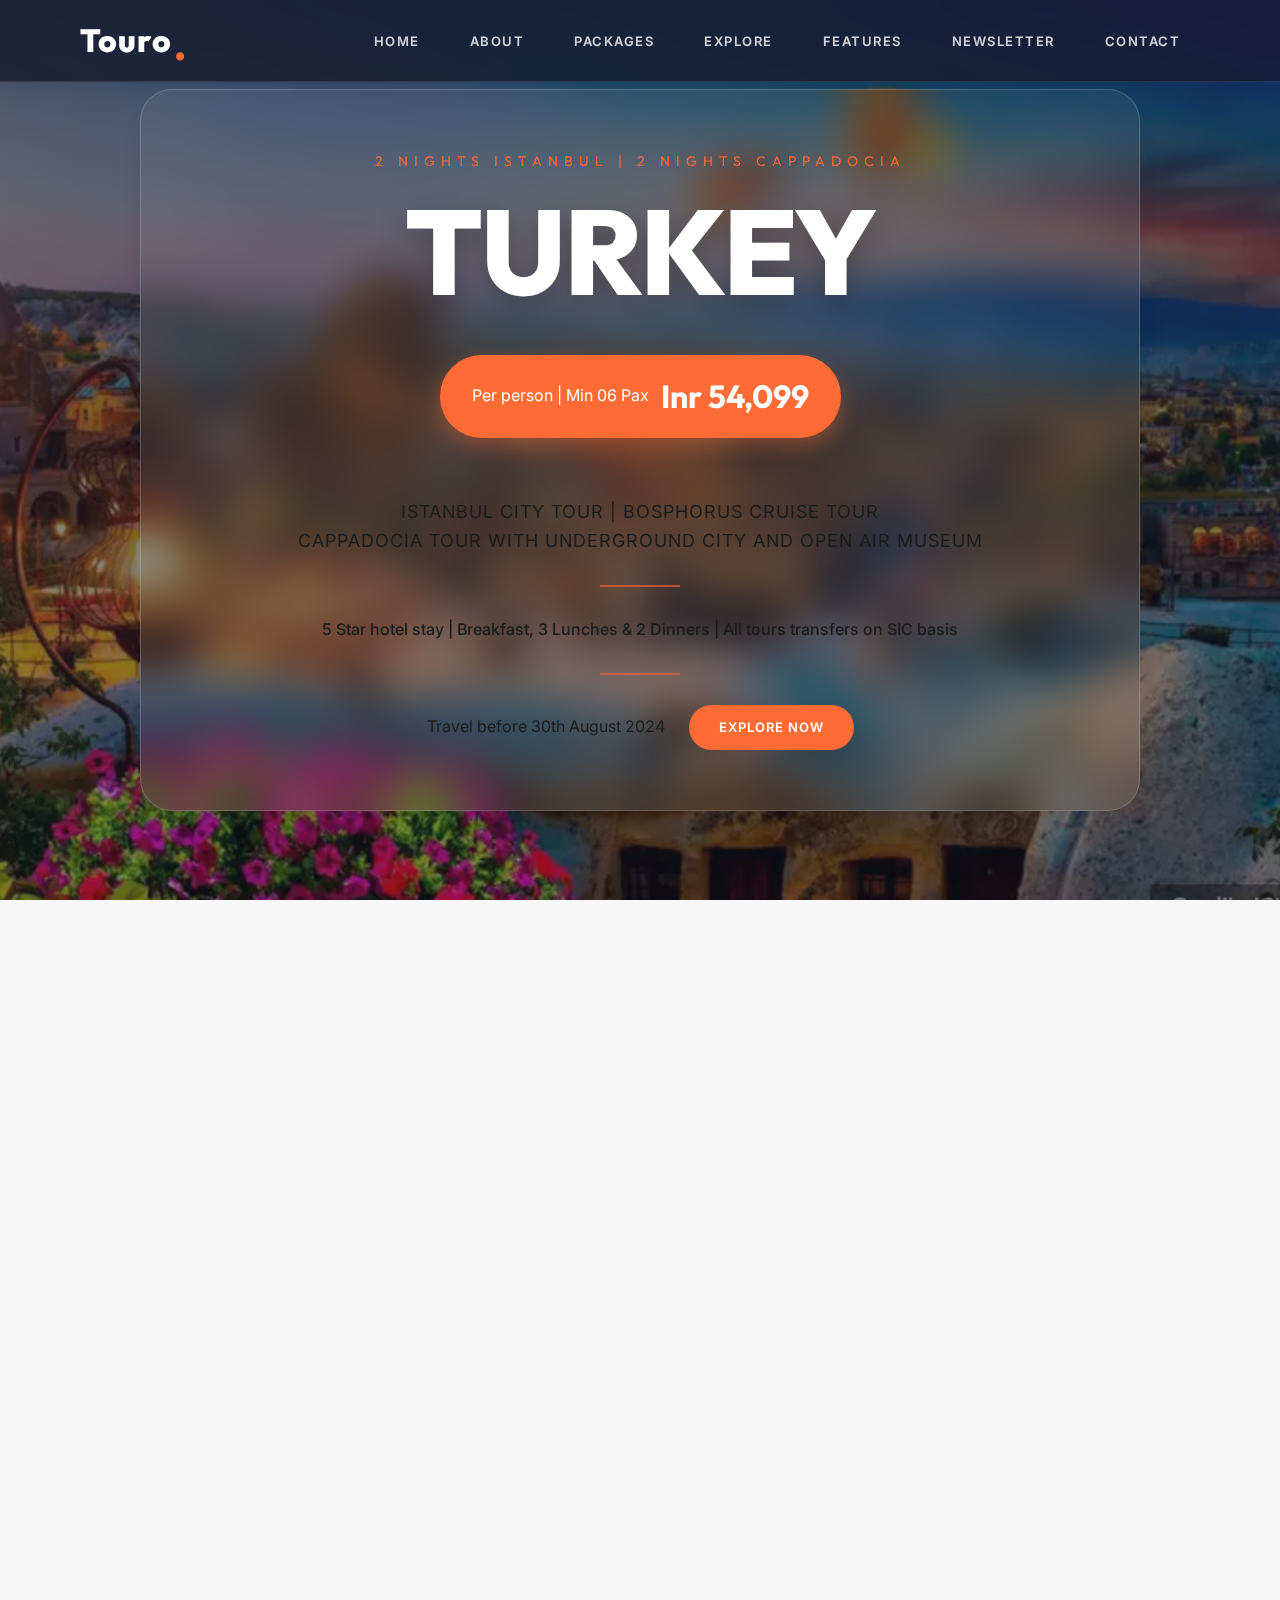
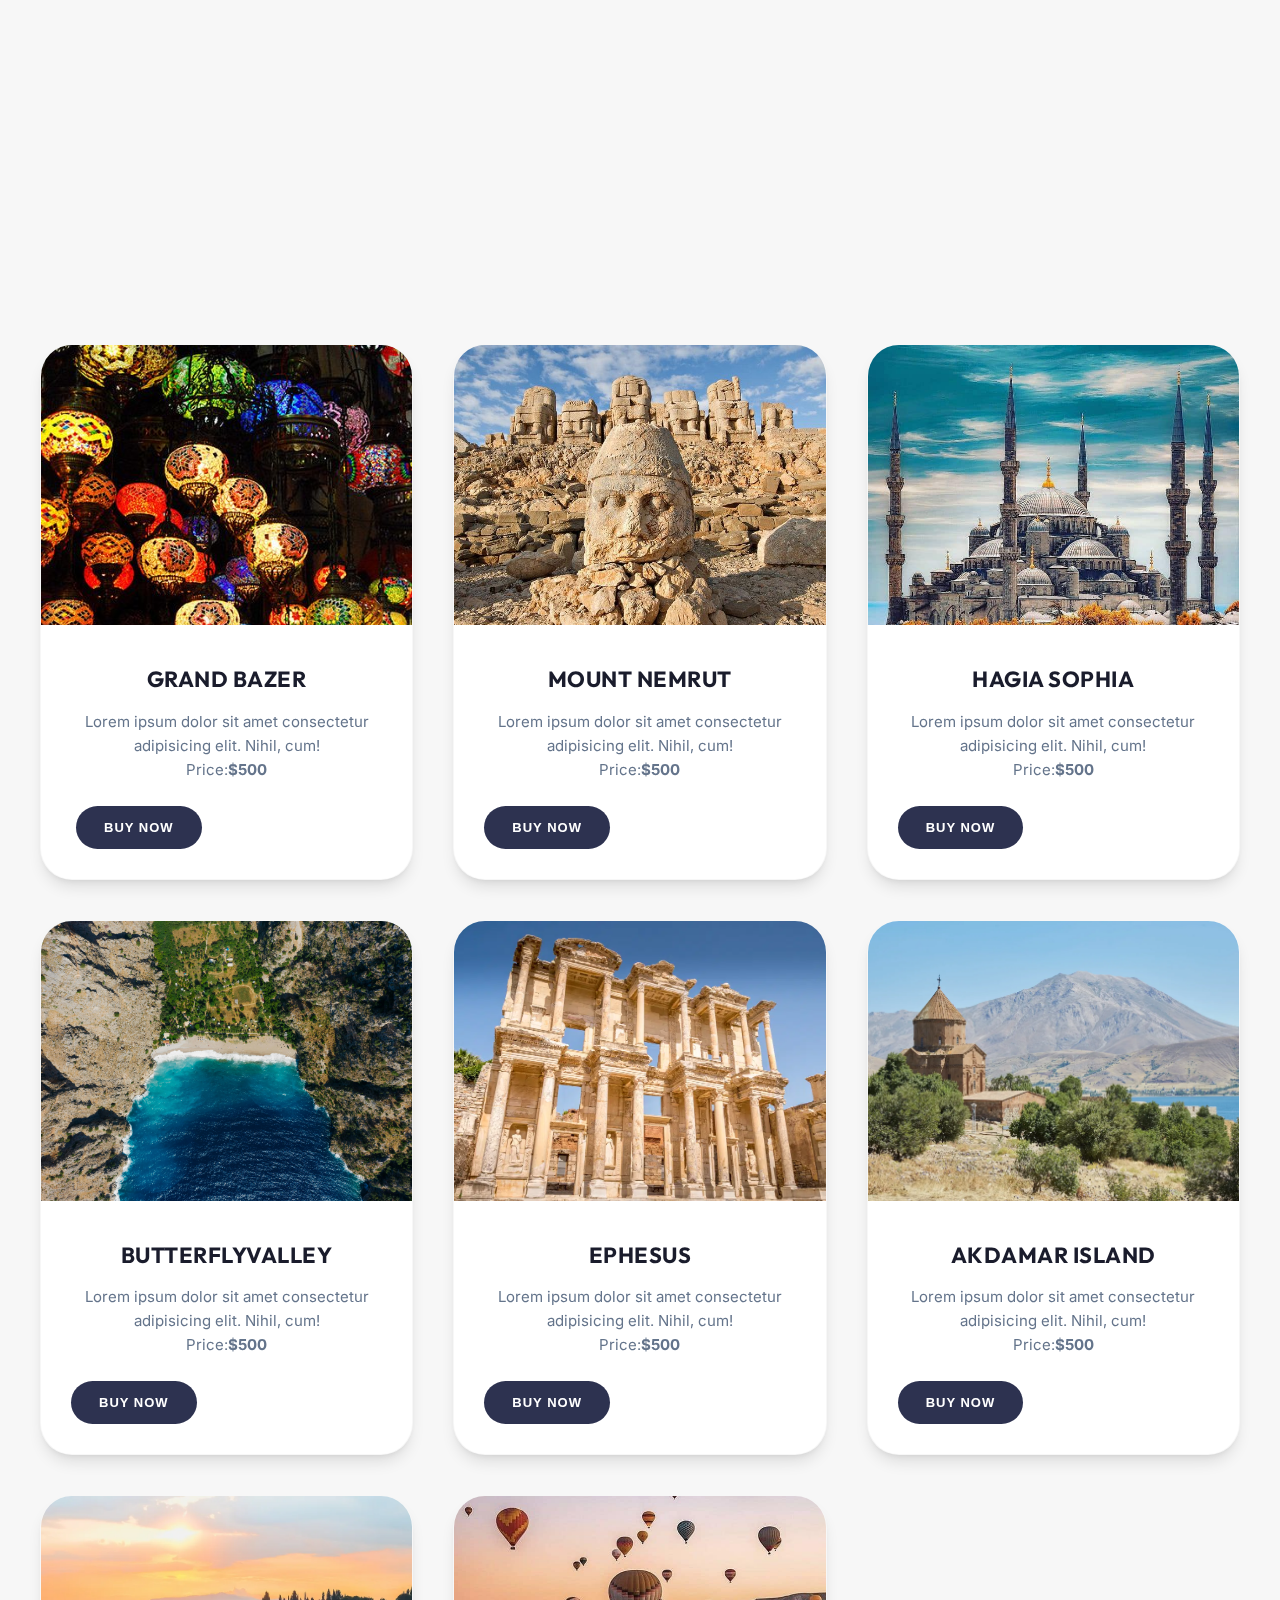
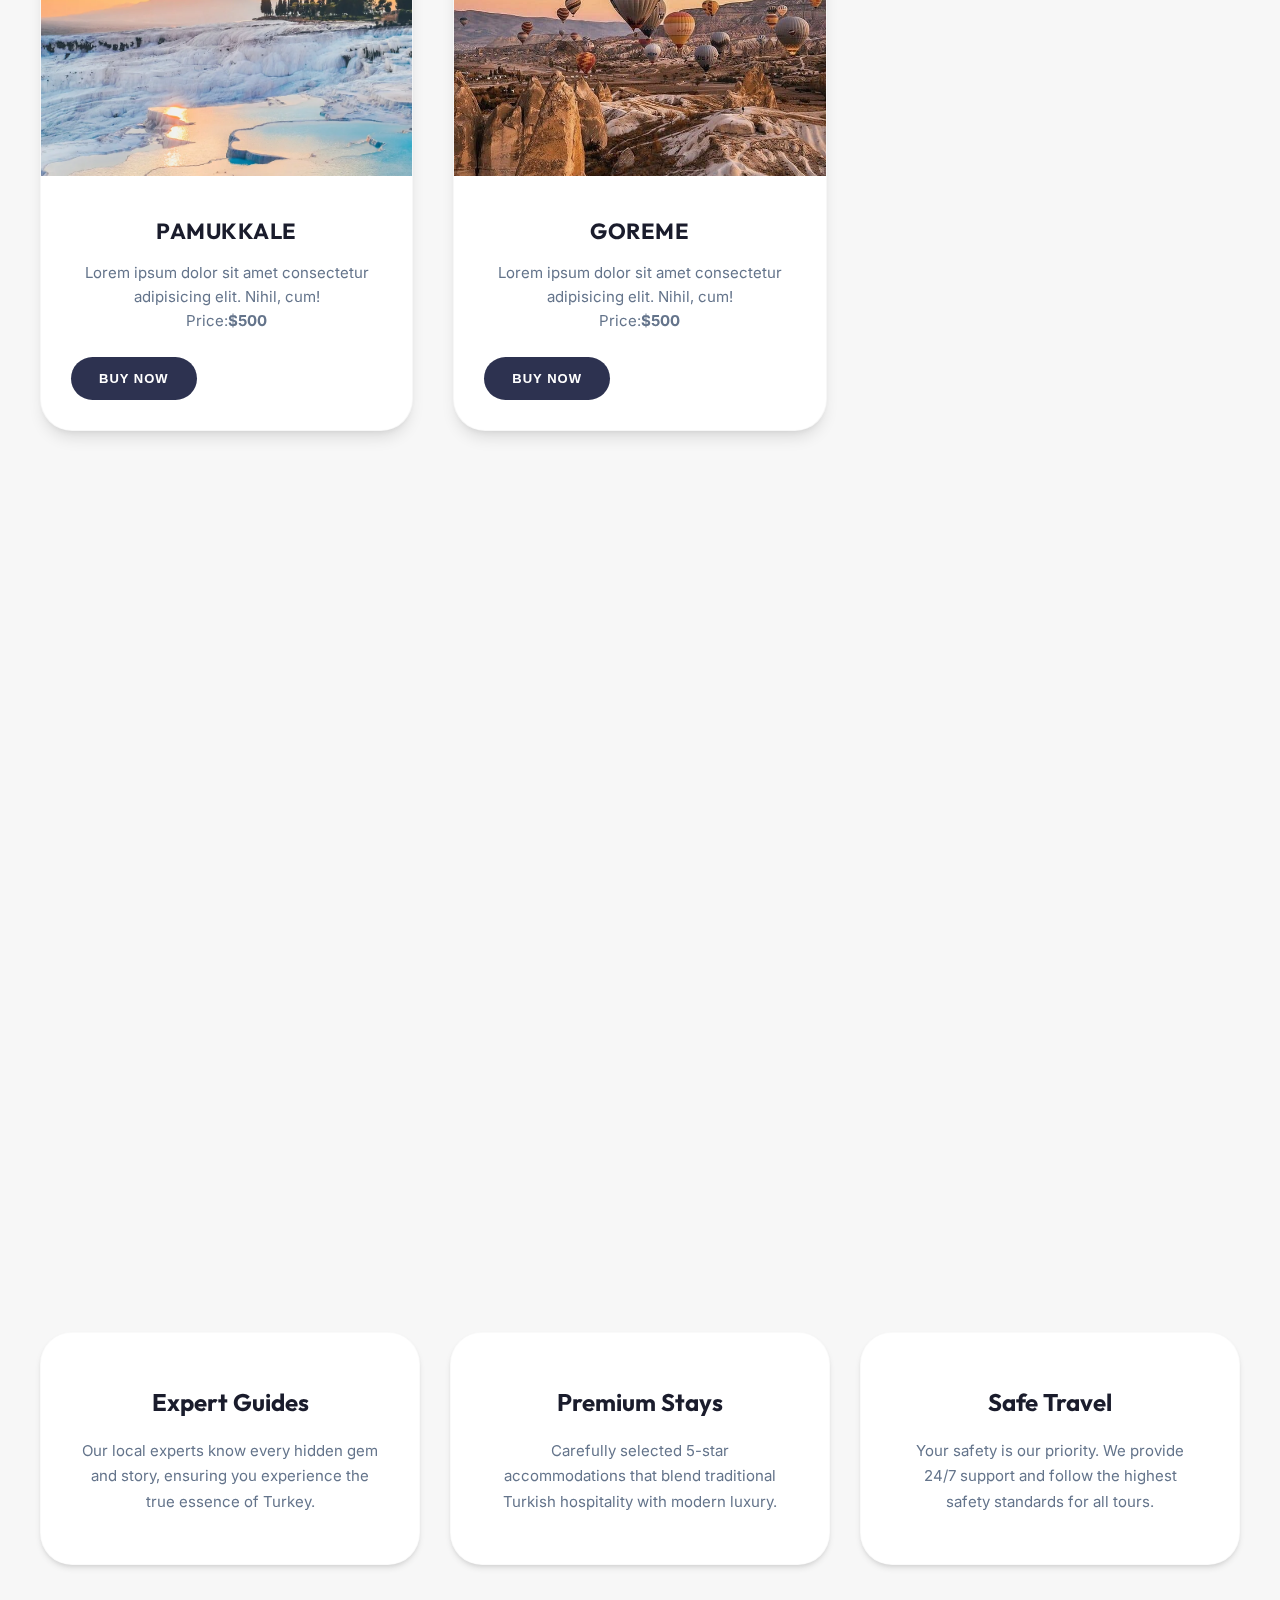
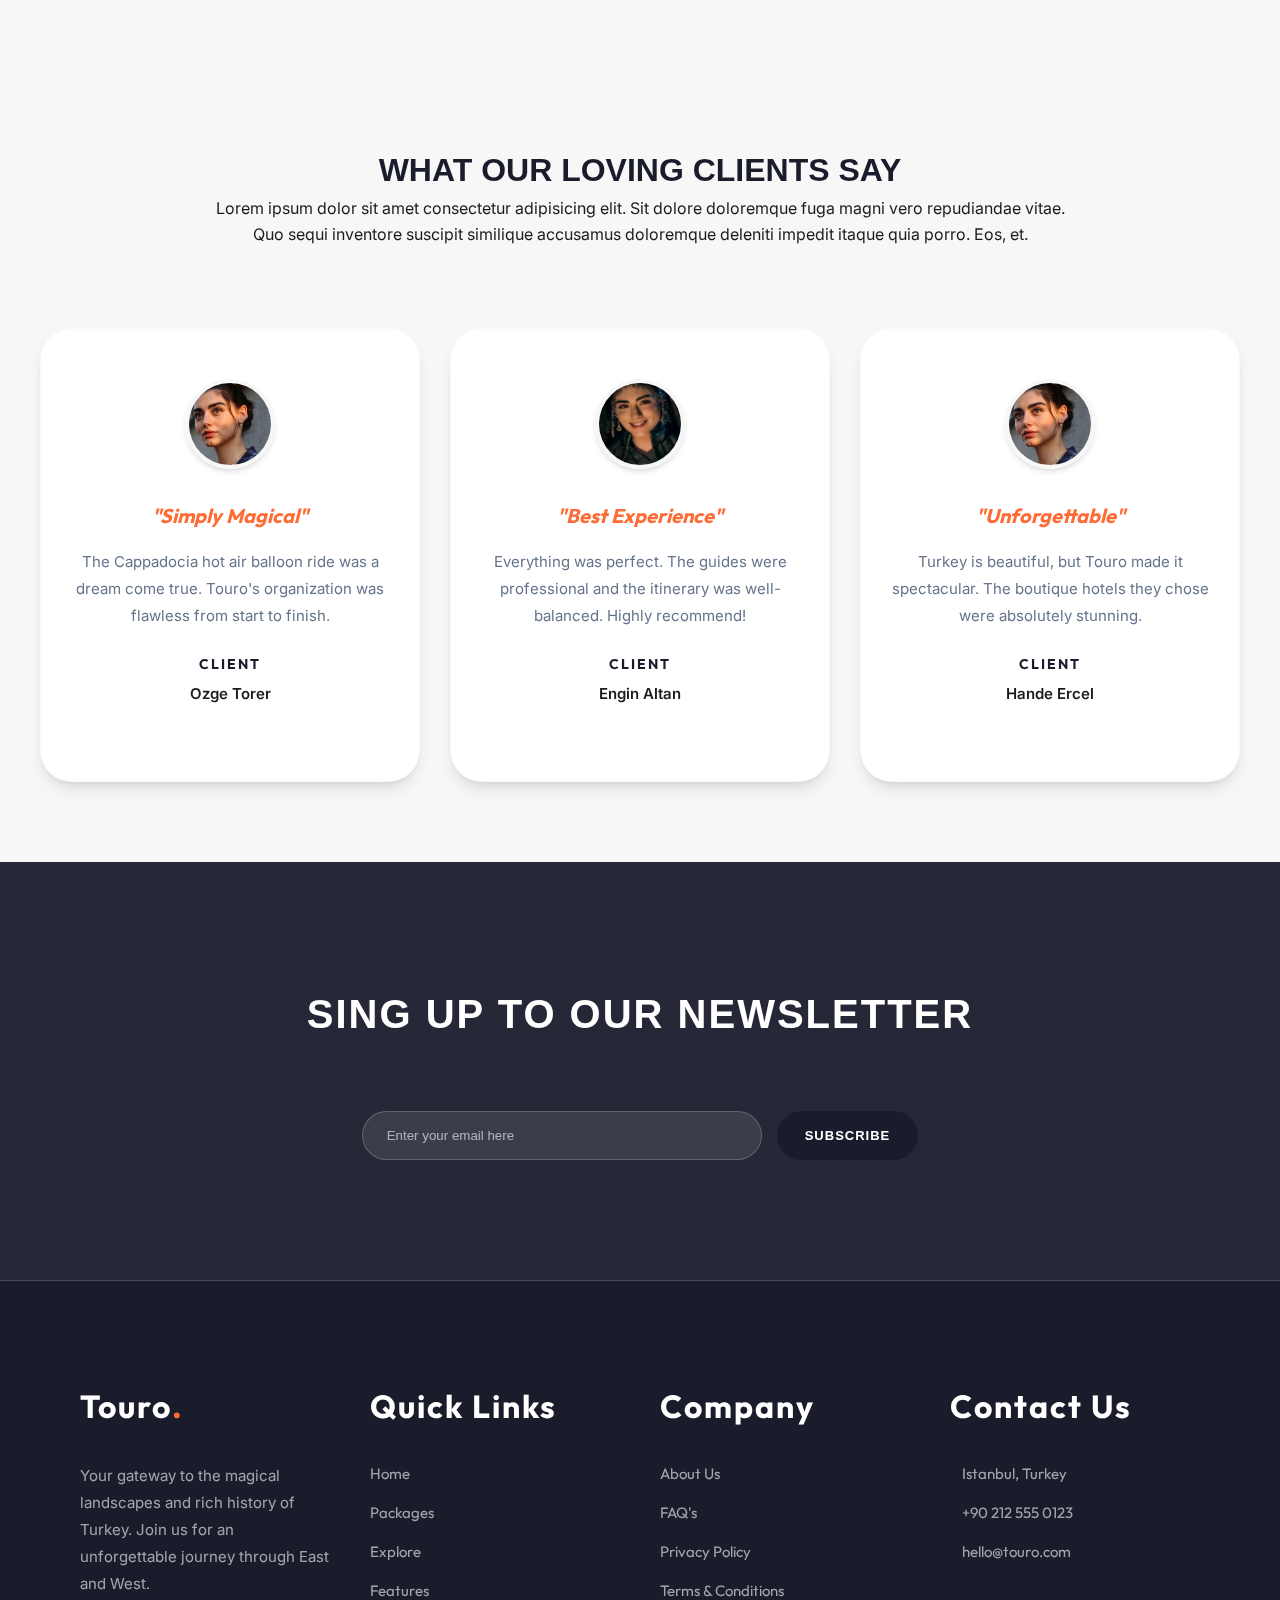
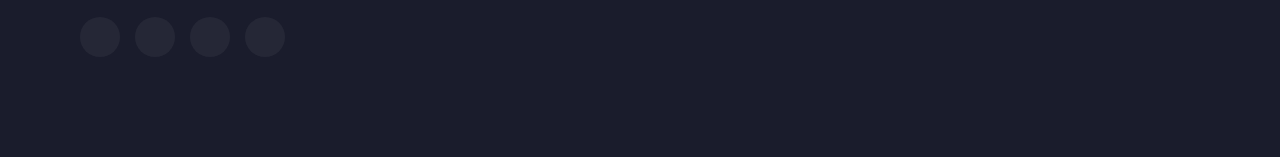
<file: index.html>
<!DOCTYPE html>
<html>

<head>
  <title>

  </title>
  <meta name="viewport" content="width=device-width, initial-scale=1.0">
  <link type="text/css" rel="stylesheet" href="style.css">
</head>

<body>
  <div class="first">
    <div class="logo">
      <a href="#home">Touro<span>.</span></a>
    </div>
    <input type="checkbox" id="check">
    <label for="check" class="checkbtn">
      <i class="fas fa-bars" id="btn"></i>
      <i class="fas fa-times" id="cancel"></i>
    </label>
    <ul>
      <li> <a href="#home" class="nav-link">HOME</a></li>
      <li> <a href="#about" class="nav-link">ABOUT</a></li>
      <li> <a href="#packages" class="nav-link">PACKAGES</a></li>
      <li> <a href="#explore" class="nav-link">EXPLORE</a></li>
      <li> <a href="#features" class="nav-link">FEATURES</a></li>
      <li> <a href="#newsletter" class="nav-link">NEWSLETTER</a></li>
      <li> <a href="#contact" class="nav-link">CONTACT</a></li>
    </ul>
  </div>

  <div class="box reveal" id="home">
    <div class="rgb">
      <div class="content">
        <div class="glass-box">
          <h3>2 NIGHTS ISTANBUL | 2 NIGHTS CAPPADOCIA</h3>
          <h1>TURKEY</h1>
          <div class="price-tag">
            Per person | Min 06 Pax <h2>Inr 54,099</h2>
          </div>
          <p style="margin: 20px 0; font-size: 18px; letter-spacing: 1px;">
            ISTANBUL CITY TOUR | BOSPHORUS CRUISE TOUR <br>
            CAPPADOCIA TOUR WITH UNDERGROUND CITY AND OPEN AIR MUSEUM
          </p>
          <hr>
          <p style="font-weight: 500; margin-bottom: 20px;">
            5 Star hotel stay | Breakfast, 3 Lunches & 2 Dinners | All tours transfers on SIC basis
          </p>
          <hr>
          <div style="margin-top: 20px;">
            Travel before 30th August 2024 &nbsp;&nbsp;&nbsp;&nbsp;
            <a href="#packages" class="click"
              style="text-decoration: none; padding: 12px 30px; background-color: var(--primary);">EXPLORE NOW</a>
          </div>
        </div>
      </div>
    </div>

  </div>
  <!--1st section close-->




  <div class="box2 reveal" id="about">
    <div class="about-grid">
      <div class="about-image">
        <div class="image-stack">
          <img src="about.jpg" alt="About Cappadocia" class="main-img">
          <div class="img-accent"></div>
        </div>
      </div>
      <div class="omor">
        <h5>- LET'S KNOW -</h5>
        <h1>ABOUT <span style="color: var(--primary);">CAPPADOCIA</span></h1>
        <p class="about-intro">
          Cappadocia is a stunning area in central Turkey best known for its unique "fairy chimney" rock formations,
          ancient cave dwellings, and breathtaking hot air balloon rides at sunrise.
        </p>

        <div class="about-features">
          <div class="about-item">
            <div class="item-icon">
              <i class="fa-solid fa-map-location-dot"></i>
            </div>
            <div class="item-text">
              <h3>The Region</h3>
              <p>Experience the otherworldly landscapes and volcanic formations that make this a UNESCO World Heritage
                site.</p>
            </div>
          </div>

          <div class="about-item">
            <div class="item-icon">
              <i class="fa-solid fa-monument"></i>
            </div>
            <div class="item-text">
              <h3>Rich History</h3>
              <p>Discover underground cities used by early Christians and rock-cut churches with ancient frescoes.</p>
            </div>
          </div>
        </div>

        <div class="about-stats">
          <div class="stat">
            <span class="stat-number">10+</span>
            <span class="stat-label">Years Experience</span>
          </div>
          <div class="stat">
            <span class="stat-number">5K+</span>
            <span class="stat-label">Happy Clients</span>
          </div>
        </div>
      </div>
    </div>
  </div>



  <!---3rd section start-->
  <h1 id="packages" class="reveal"
    style="font-family: Verdana, Geneva, Tahoma, sans-serif; text-align: center; margin-top: 50px;">
    OUR PACKAGES</h1>


  <div class="gallery-container">
    <div class="gallery">
      <img src="Grand bazer.jpeg">
      <div class="desc">
        <h2 style="text-align: center;"> GRAND BAZER</h2>
        <p style="text-align: center;"> Lorem ipsum dolor sit amet consectetur adipisicing elit. Nihil, cum! <BR>
          Price:<b>$500</b></p><button class="click" style="background-color: #2D3250;margin-left: 5px;">Buy
          Now</button>
      </div>
    </div>

    <div class="gallery">
      <img src="Mount Nemrut.jpeg">
      <div class="desc">
        <h2 style="text-align:center;"> MOUNT NEMRUT</h2>
        <p style="text-align:center;"> Lorem ipsum dolor sit amet consectetur adipisicing elit. Nihil, cum! <BR>
          Price:<b>$500</b></p><button class="click" style="background-color: #2D3250;">Buy Now</button>
      </div>
    </div>

    <div class="gallery">
      <img src="Hagia Sophia.jpg">
      <div class="desc">
        <h2 style="text-align:center;"> HAGIA SOPHIA</h2>
        <p style="text-align:center;"> Lorem ipsum dolor sit amet consectetur adipisicing elit. Nihil, cum! <BR>
          Price:<b>$500</b></p><button class="click" style="background-color: #2D3250;">Buy Now</button>
      </div>
    </div>

    <div class="gallery">
      <img src="pexels-mikhail-nilov-8321575.jpg">
      <div class="desc">
        <h2 style="text-align:center;">BUTTERFLYVALLEY</h2>
        <p style="text-align: center"> Lorem ipsum dolor sit amet consectetur adipisicing elit. Nihil, cum! <BR>
          Price:<b>$500</b></p><button class="click" style="background-color: #2D3250;">Buy Now</button>
      </div>
    </div>

    <div class="gallery">
      <img src="Ephesus-Library-of-Celsus-lead.webp">
      <div class="desc">
        <h2 style="text-align:center;;"> EPHESUS</h2>
        <p style="text-align:center;"> Lorem ipsum dolor sit amet consectetur adipisicing elit. Nihil, cum! <BR>
          Price:<b>$500</b></p><button class="click" style="background-color: #2D3250;">Buy Now</button>
      </div>
    </div>

    <div class="gallery">
      <img src="Akdamar-Island-Lake-Van-169-copy.webp">
      <div class="desc">
        <h2 style="text-align:center;"> AKDAMAR ISLAND</h2>
        <p style="text-align:center;"> Lorem ipsum dolor sit amet consectetur adipisicing elit. Nihil, cum! <BR>
          Price:<b>$500</b></p><button class="click" style="background-color: #2D3250;">Buy Now</button>
      </div>
    </div>

    <div class="gallery">
      <img src="ppp.webp">
      <div class="desc">
        <h2 style="text-align:center;"> PAMUKKALE</h2>
        <p style="text-align:center;"> Lorem ipsum dolor sit amet consectetur adipisicing elit. Nihil, cum! <BR>
          Price:<b>$500</b></p><button class="click" style="background-color: #2D3250;">Buy Now</button>
      </div>
    </div>

    <div class="gallery">
      <img src="turkey1.jpg">
      <div class="desc">
        <h2 style="text-align:center;"> GOREME</h2>
        <p style="text-align:center;"> Lorem ipsum dolor sit amet consectetur adipisicing elit. Nihil, cum! <BR>
          Price:<b>$500</b></p>
        <button class="click" style="background-color: #2D3250;">Buy Now</button>
      </div>
    </div>
  </div>


  <!--3RD SECTION CLOSE-->

  <!--4th section start-->


  <div class="footer reveal">

    <div class="rgb2">
      <div class="write">
        <h1 id="explore">OUR DREAM <span>TURKEY</span></h1>
        <p>
          Discover a land where history meets modern luxury. From the bustling bazaars of Istanbul
          to the fairy chimneys of Cappadocia, your dream Turkish vacation awaits.
        </p>
        <button class="click">Explore More</button>
      </div>

    </div>
  </div>
  </div>




  <!--4th section close-->

  <!--5th SECTION start-->


  <h1 id="features" class="reveal"
    style="text-align:center;padding-top: 70px;font-family: Verdana, Geneva, Tahoma, sans-serif;"> OUR
    FEATURES </h1>

  <div class="features-container">
    <div class="features">
      <div class="fit">
        <i class="fa-solid fa-map-location-dot"></i>
        <h3>Expert Guides</h3>
        <p>Our local experts know every hidden gem and story, ensuring you experience the true essence of Turkey.</p>
      </div>
    </div>

    <div class="features">
      <div class="fit">
        <i class="fa-solid fa-hotel"></i>
        <h3>Premium Stays</h3>
        <p>Carefully selected 5-star accommodations that blend traditional Turkish hospitality with modern luxury.</p>
      </div>
    </div>


    <div class="features">
      <div class="fit">
        <i class="fa-solid fa-shield-halved"></i>
        <h3>Safe Travel</h3>
        <p>Your safety is our priority. We provide 24/7 support and follow the highest safety standards for all tours.
        </p>
      </div>
    </div>
  </div>


  <!--5th section close-->

  <!--6th SECTION start-->



  <h1 style="text-align:center;margin-top:100px;font-family: Verdana, Geneva, Tahoma, sans-serif;">WHAT OUR LOVING
    CLIENTS SAY </h1>
  <P style="text-align: center;margin-left: 210PX;margin-right: 210PX;">Lorem ipsum dolor sit amet consectetur
    adipisicing elit. Sit dolore doloremque fuga magni vero repudiandae vitae. Quo sequi inventore suscipit similique
    accusamus doloremque deleniti impedit itaque quia porro. Eos, et.</P>
  <div class="review-container">
    <div class="review">
      <img src="t.jpg">
      <div class="style">
        <h3>"Simply Magical"</h3>
        <p>The Cappadocia hot air balloon ride was a dream come true. Touro's organization was flawless from start to
          finish.</p>
        <h4>Client</h4>
        <p class="client-name">Ozge Torer</p>
      </div>
    </div>

    <div class="review">
      <img src="t1.jpg">
      <div class="style">
        <h3>"Best Experience"</h3>
        <p>Everything was perfect. The guides were professional and the itinerary was well-balanced. Highly recommend!
        </p>
        <h4>Client</h4>
        <p class="client-name">Engin Altan</p>
      </div>
    </div>


    <div class="review">
      <img src="t.jpg">
      <div class="style">
        <h3>"Unforgettable"</h3>
        <p>Turkey is beautiful, but Touro made it spectacular. The boutique hotels they chose were absolutely stunning.
        </p>
        <h4>Client</h4>
        <p class="client-name">Hande Ercel</p>
      </div>
    </div>
  </div>

  <div class="newsletter" id="newsletter">
    <h1 style="text-align: center;font-family: Verdana, Geneva, Tahoma, sans-serif;">SING UP TO OUR NEWSLETTER </h1>
    <br>
    <div class="newsletter-form">
      <input type="email" placeholder="Enter your email here">
      <button class="click">Subscribe</button>
    </div>
  </div>





  <!---fontawesome start-->

  <link rel="stylesheet" href="https://cdnjs.cloudflare.com/ajax/libs/font-awesome/6.5.1/css/all.min.css"
    integrity="sha512-DTOQO9RWCH3ppGqcWaEA1BIZOC6xxalwEsw9c2QQeAIftl+Vegovlnee1c9QX4TctnWMn13TZye+giMm8e2LwA=="
    crossorigin="anonymous" referrerpolicy="no-referrer" />

  <!--fontawesome close-->





  <!--6th SECTION close-->
  <div class="last2" id="contact">
    <div class="last">
      <div class="link">
        <h2>Touro<span>.</span></h2>
        <p style="text-align: left; color: rgba(255,255,255,0.6); line-height: 1.8; font-size: 15px;">Your gateway to
          the magical landscapes and rich history of Turkey. Join us for an unforgettable journey through East and West.
        </p>
        <div class="social-icons">
          <i class="fa-brands fa-facebook-f"></i>
          <i class="fa-brands fa-x-twitter"></i>
          <i class="fa-brands fa-instagram"></i>
          <i class="fa-brands fa-youtube"></i>
        </div>
      </div>
    </div>

    <div class="last">
      <div class="link">
        <h2>Quick Links</h2>
        <h5><a href="#home" style="color: inherit; text-decoration: none;">Home</a></h5>
        <h5><a href="#packages" style="color: inherit; text-decoration: none;">Packages</a></h5>
        <h5><a href="#explore" style="color: inherit; text-decoration: none;">Explore</a></h5>
        <h5><a href="#features" style="color: inherit; text-decoration: none;">Features</a></h5>
      </div>
    </div>

    <div class="last">
      <div class="link">
        <h2>Company</h2>
        <h5>About Us</h5>
        <h5>FAQ's</h5>
        <h5>Privacy Policy</h5>
        <h5>Terms & Conditions</h5>
      </div>
    </div>

    <div class="last">
      <div class="link">
        <h2>Contact Us</h2>
        <h5><i class="fa-solid fa-location-dot"></i> Istanbul, Turkey</h5>
        <h5><i class="fa-solid fa-phone"></i> +90 212 555 0123</h5>
        <h5><i class="fa-solid fa-envelope"></i> hello@touro.com</h5>
      </div>
    </div>
  </div>



  <script>
    // Scroll Spy: Logic to highlight active navigation link
    const sections = document.querySelectorAll("div[id], h1[id], header[id]");
    const navLinks = document.querySelectorAll(".nav-link");

    const nav = document.querySelector(".first");
    window.addEventListener("scroll", () => {
      if (window.scrollY > 50) {
        nav.classList.add("scrolled");
      } else {
        nav.classList.remove("scrolled");
      }

      let current = "";
      sections.forEach((section) => {
        const sectionTop = section.offsetTop;
        const sectionHeight = section.clientHeight;
        if (pageYOffset >= sectionTop - 150) {
          current = section.getAttribute("id");
        }
      });

      navLinks.forEach((link) => {
        link.classList.remove("active");
        if (link.getAttribute("href").includes(current)) {
          link.classList.add("active");
        }
      });
    });

    // Reveal Animation Logic
    const revealElements = document.querySelectorAll(".reveal");
    const revealOnScroll = new IntersectionObserver((entries) => {
      entries.forEach(entry => {
        if (entry.isIntersecting) {
          entry.target.classList.add("active");
        }
      });
    }, { threshold: 0.1 });

    revealElements.forEach(el => revealOnScroll.observe(el));
  </script>
</body>

</html>
</file>
<file: style.css>
@import url('https://fonts.googleapis.com/css2?family=Outfit:wght@300;400;600;700&family=Inter:wght@300;400;500;600&display=swap');

:root {
  --primary: #FF6B35;
  --primary-rgb: 255, 107, 53;
  --secondary: #1A1C2C;
  --secondary-rgb: 26, 28, 44;
  --accent: #FF9F1C;
  --bg-light: #F7F7F7;
  --bg-dark: #0D0E1A;
  --text-main: #1A1C1C;
  --text-muted: #64748B;
  --glass: rgba(255, 255, 255, 0.1);
  --glass-border: rgba(255, 255, 255, 0.2);
  --shadow-sm: 0 1px 2px 0 rgb(0 0 0 / 0.05);
  --shadow-md: 0 4px 6px -1px rgb(0 0 0 / 0.1), 0 2px 4px -2px rgb(0 0 0 / 0.1);
  --shadow-lg: 0 10px 15px -3px rgb(0 0 0 / 0.1), 0 4px 6px -4px rgb(0 0 0 / 0.1);
  --shadow-premium: 0 20px 25px -5px rgb(0 0 0 / 0.1), 0 8px 10px -6px rgb(0 0 0 / 0.1);
  --transition: all 0.3s cubic-bezier(0.4, 0, 0.2, 1);
}

html {
  scroll-behavior: smooth;
}

* {
  box-sizing: border-box;
  margin: 0;
  padding: 0;
}

body {
  font-family: 'Inter', sans-serif;
  overflow-x: hidden;
  background-color: var(--bg-light);
  color: var(--text-main);
  line-height: 1.6;
}

h1,
h2,
h3,
h4,
h5,
h6 {
  font-family: 'Outfit', sans-serif;
  color: var(--secondary);
}

.box {
  width: 100%;
  min-height: 100vh;
  background: url(turkey.png) no-repeat center/cover;
  position: relative;
}

.rgb {
  width: 100%;
  min-height: 100vh;
  background: linear-gradient(to bottom,
      rgba(var(--secondary-rgb), 0.7),
      rgba(var(--secondary-rgb), 0.4));
  display: flex;
  flex-direction: column;
}

.first {
  width: 100%;
  padding: 15px 80px;
  display: flex;
  justify-content: space-between;
  align-items: center;
  background: rgba(var(--secondary-rgb), 0.85);
  backdrop-filter: blur(20px) saturate(180%);
  -webkit-backdrop-filter: blur(20px) saturate(180%);
  position: fixed;
  top: 0;
  left: 0;
  z-index: 1000;
  border-bottom: 1px solid rgba(255, 255, 255, 0.1);
  box-shadow: 0 4px 30px rgba(0, 0, 0, 0.1);
  transition: var(--transition);
}

.first.scrolled {
  padding: 10px 80px;
  background: rgba(var(--secondary-rgb), 0.95);
}

.logo a {
  font-family: 'Outfit', sans-serif;
  font-size: 32px;
  font-weight: 800;
  color: white;
  text-decoration: none;
  letter-spacing: 1px;
  display: flex;
  align-items: center;
  gap: 2px;
}

.logo span {
  color: var(--primary);
  font-size: 40px;
  line-height: 0;
  margin-top: 8px;
}

.first ul {
  display: flex;
  align-items: center;
  list-style: none;
  gap: 10px;
}

.first ul li a {
  text-decoration: none;
  color: white;
  text-transform: uppercase;
  font-weight: 600;
  font-size: 13px;
  letter-spacing: 1.5px;
  transition: var(--transition);
  padding: 10px 20px;
  border-radius: 50px;
  opacity: 0.8;
  position: relative;
}

.first ul li a:hover {
  opacity: 1;
  background: rgba(255, 255, 255, 0.1);
  color: var(--primary);
}

.first ul li a.active {
  opacity: 1;
  background: var(--primary);
  color: white;
  box-shadow: 0 4px 15px rgba(var(--primary-rgb), 0.3);
}

.first ul li a::after {
  content: '';
  position: absolute;
  bottom: 5px;
  left: 50%;
  width: 0;
  height: 2px;
  background: white;
  transition: var(--transition);
  transform: translateX(-50%);
  border-radius: 2px;
}

.first ul li a.active::after {
  width: 20px;
}

.content {
  flex-grow: 1;
  display: flex;
  justify-content: center;
  align-items: center;
  padding: 40px 20px;
}

.glass-box {
  background: rgba(255, 255, 255, 0.05);
  backdrop-filter: blur(20px);
  -webkit-backdrop-filter: blur(20px);
  border: 1px solid var(--glass-border);
  padding: 60px;
  border-radius: 32px;
  box-shadow: var(--shadow-premium);
  max-width: 1000px;
  width: 95%;
  text-align: center;
  animation: slideUpFade 1s ease-out forwards;
}

@keyframes slideUpFade {
  from {
    opacity: 0;
    transform: translateY(40px);
  }

  to {
    opacity: 1;
    transform: translateY(0);
  }
}

.content h3 {
  font-weight: 400;
  letter-spacing: 6px;
  margin-bottom: 24px;
  color: var(--primary);
  text-transform: uppercase;
  font-size: 14px;
}

.content h1 {
  font-size: clamp(48px, 12vw, 120px);
  font-weight: 800;
  margin: 10px 0;
  letter-spacing: -2px;
  /* Modern tight spacing */
  line-height: 0.9;
  color: white;
  text-shadow: 0 10px 30px rgba(0, 0, 0, 0.3);
  text-transform: uppercase;
}

.content h1 span {
  display: block;
  font-size: 0.4em;
  letter-spacing: 15px;
  color: var(--primary);
  margin-top: 10px;
}

.price-tag {
  background: var(--primary);
  color: white;
  padding: 16px 32px;
  border-radius: 100px;
  margin: 40px 0;
  display: inline-flex;
  align-items: center;
  gap: 12px;
  box-shadow: 0 8px 20px rgba(var(--primary-rgb), 0.3);
  transition: var(--transition);
}

.price-tag:hover {
  transform: translateY(-5px);
  box-shadow: 0 12px 25px rgba(var(--primary-rgb), 0.5);
}

.price-tag h2 {
  font-size: 32px;
  margin: 0;
  color: white;
}

.content hr {
  width: 80px;
  margin: 30px auto;
  border: none;
  border-top: 2px solid var(--primary);
  opacity: 0.6;
}

/** 2nd section start - About Section Redesign */
.box2 {
  width: 100%;
  padding: 120px 20px;
  background-color: white;
  display: flex;
  justify-content: center;
}

.about-grid {
  display: grid;
  grid-template-columns: 1fr 1fr;
  gap: 80px;
  max-width: 1300px;
  align-items: center;
}

.about-image {
  position: relative;
}

.image-stack {
  position: relative;
  width: 100%;
}

.main-img {
  width: 100%;
  height: 600px;
  object-fit: cover;
  border-radius: 30px;
  box-shadow: 20px 20px 60px rgba(0, 0, 0, 0.1);
  position: relative;
  z-index: 2;
}

.img-accent {
  position: absolute;
  top: -30px;
  left: -30px;
  width: 200px;
  height: 200px;
  background: var(--primary);
  border-radius: 30px;
  z-index: 1;
  opacity: 0.1;
}

.omor h5 {
  color: var(--primary);
  text-transform: uppercase;
  letter-spacing: 4px;
  margin-bottom: 20px;
  font-weight: 700;
  font-size: 14px;
}

.omor h1 {
  font-size: 52px;
  margin-bottom: 30px;
  line-height: 1.2;
  font-weight: 800;
}

.about-intro {
  font-size: 18px;
  color: var(--text-muted);
  line-height: 1.8;
  margin-bottom: 40px;
}

.about-features {
  display: grid;
  gap: 30px;
  margin-bottom: 50px;
}

.about-item {
  display: flex;
  gap: 20px;
  align-items: flex-start;
}

.item-icon {
  width: 60px;
  height: 60px;
  background: rgba(var(--primary-rgb), 0.1);
  color: var(--primary);
  display: flex;
  justify-content: center;
  align-items: center;
  border-radius: 15px;
  font-size: 24px;
  flex-shrink: 0;
}

.item-text h3 {
  font-size: 20px;
  margin-bottom: 8px;
  color: var(--secondary);
}

.item-text p {
  color: var(--text-muted);
  font-size: 15px;
}

.about-stats {
  display: flex;
  gap: 50px;
  padding-top: 40px;
  border-top: 1px solid #eee;
}

.stat {
  display: flex;
  flex-direction: column;
}

.stat-number {
  font-size: 32px;
  font-weight: 800;
  color: var(--secondary);
  font-family: 'Outfit', sans-serif;
}

.stat-label {
  font-size: 14px;
  color: var(--text-muted);
  text-transform: uppercase;
  letter-spacing: 1px;
}

/** 3rd section start*/
.gallery-container {
  display: grid;
  grid-template-columns: repeat(auto-fit, minmax(320px, 1fr));
  gap: 40px;
  padding: 60px 40px 100px;
  max-width: 1400px;
  margin: 0 auto;
}

.gallery {
  background: white;
  border-radius: 32px;
  overflow: hidden;
  box-shadow: var(--shadow-lg);
  transition: var(--transition);
  border: 1px solid rgba(0, 0, 0, 0.03);
  position: relative;
}

.gallery:hover {
  transform: translateY(-12px);
  box-shadow: var(--shadow-premium);
}

.gallery img {
  width: 100%;
  height: 280px;
  object-fit: cover;
  transition: transform 0.8s cubic-bezier(0.4, 0, 0.2, 1);
}

.gallery:hover img {
  transform: scale(1.1);
}

.desc {
  padding: 30px;
}

.desc h2 {
  font-size: 22px;
  margin-bottom: 12px;
  color: var(--secondary);
  letter-spacing: 0.5px;
  font-weight: 700;
}

.desc p {
  font-size: 15px;
  color: var(--text-muted);
  line-height: 1.6;
  margin-bottom: 24px;
}

.click {
  color: white;
  background: var(--secondary);
  padding: 14px 28px;
  border: none;
  border-radius: 100px;
  cursor: pointer;
  font-weight: 600;
  transition: var(--transition);
  text-transform: uppercase;
  font-size: 13px;
  letter-spacing: 1px;
  display: inline-block;
  text-decoration: none;
}

.click:hover {
  background: var(--primary);
  transform: scale(1.02);
  box-shadow: 0 8px 15px rgba(var(--primary-rgb), 0.3);
}

/** 4th section start*/
.footer {
  width: 100%;
  min-height: 500px;
  background: url(pexels-oleksandr-p-3278215.jpg);
  background-repeat: no-repeat;
  background-position: center;
  background-size: cover;
  margin-top: 100px;
  position: relative;
}

.rgb2 {
  width: 100%;
  min-height: 500px;
  background: linear-gradient(to right, rgba(255, 107, 53, 0.6), rgba(45, 50, 80, 0.8));
  display: flex;
  justify-content: center;
  align-items: center;
  padding: 80px 20px;
}

.write {
  text-align: center;
  color: white;
  max-width: 800px;
}

.write h1 {
  font-size: clamp(32px, 8vw, 60px);
  margin-bottom: 24px;
  font-weight: 800;
}

.write h1 span {
  color: var(--primary);
}

.write p {
  color: rgba(255, 255, 255, 0.9);
  line-height: 1.8;
  font-size: clamp(16px, 2vw, 20px);
  margin-bottom: 40px;
  max-width: 800px;
  margin-left: auto;
  margin-right: auto;
}

/** Features */
.features-container {
  display: flex;
  flex-wrap: wrap;
  justify-content: center;
  gap: 30px;
  padding: 80px 20px;
  background-color: var(--bg-light);
}

.features {
  background: white;
  border-radius: 32px;
  width: 380px;
  padding: 50px 40px;
  text-align: center;
  box-shadow: var(--shadow-md);
  transition: var(--transition);
  border: 1px solid rgba(0, 0, 0, 0.02);
}

.features:hover {
  transform: translateY(-10px);
  box-shadow: var(--shadow-premium);
  border-color: rgba(var(--primary-rgb), 0.2);
}

.features i {
  font-size: 48px;
  color: var(--primary);
  margin-bottom: 24px;
}

.features h3 {
  font-size: 24px;
  margin-bottom: 16px;
  color: var(--secondary);
  font-weight: 700;
}

.features p {
  color: var(--text-muted);
  line-height: 1.7;
  font-size: 15px;
}

/** Reviews */
.review-container {
  display: flex;
  flex-wrap: wrap;
  justify-content: center;
  gap: 30px;
  padding: 80px 20px;
}

.review {
  background: white;
  width: 380px;
  border-radius: 32px;
  padding: 50px 30px;
  text-align: center;
  box-shadow: var(--shadow-lg);
  transition: var(--transition);
  border: 1px solid rgba(0, 0, 0, 0.02);
}

.review:hover {
  transform: scale(1.02);
  box-shadow: var(--shadow-premium);
}

.review img {
  width: 90px;
  height: 90px;
  border-radius: 50%;
  object-fit: cover;
  margin-bottom: 24px;
  border: 4px solid var(--bg-light);
  box-shadow: var(--shadow-md);
}

.review h3 {
  font-size: 20px;
  margin-bottom: 16px;
  color: var(--primary);
  font-style: italic;
}

.review p {
  color: var(--text-muted);
  line-height: 1.8;
  font-size: 15px;
  margin-bottom: 24px;
}

.review h4 {
  font-size: 14px;
  text-transform: uppercase;
  letter-spacing: 2px;
  color: var(--secondary);
  margin-bottom: 4px;
}

.review .client-name {
  font-weight: 600;
  color: var(--text-main);
}

/** Newsletter */
.newsletter {
  padding: 120px 20px;
  text-align: center;
  background: linear-gradient(rgba(var(--secondary-rgb), 0.95),
      rgba(var(--secondary-rgb), 0.95)), url(turkey.png) no-repeat center/cover fixed;
  color: white;
}

.newsletter h1 {
  color: white;
  font-size: 40px;
  margin-bottom: 40px;
  letter-spacing: 2px;
}

.newsletter-form {
  display: flex;
  flex-wrap: wrap;
  justify-content: center;
  gap: 15px;
  max-width: 600px;
  margin: 0 auto;
}

.newsletter-form input {
  padding: 16px 24px;
  width: 100%;
  max-width: 400px;
  border: 1px solid var(--glass-border);
  background: rgba(255, 255, 255, 0.1);
  border-radius: 100px;
  color: white;
  backdrop-filter: blur(10px);
  transition: var(--transition);
}

.newsletter-form input:focus {
  outline: none;
  background: rgba(255, 255, 255, 0.2);
  border-color: var(--primary);
}

.newsletter-form input::placeholder {
  color: rgba(255, 255, 255, 0.6);
}

/** Footer Links */
.last2 {
  width: 100%;
  background-color: var(--secondary);
  display: grid;
  grid-template-columns: repeat(auto-fit, minmax(250px, 1fr));
  gap: 40px;
  padding: 100px 80px;
  color: white;
  border-top: 1px solid var(--glass-border);
}

.last {
  width: 100%;
}

.link h2 {
  margin-bottom: 30px;
  font-size: 32px;
  color: white;
  font-weight: 700;
  letter-spacing: 2px;
}

.link h2 span {
  color: var(--primary);
}

.link h5 {
  margin: 15px 0;
  font-weight: 400;
  color: rgba(255, 255, 255, 0.6);
  transition: var(--transition);
  cursor: pointer;
  font-size: 15px;
}

.link h5:hover {
  color: var(--primary);
  transform: translateX(5px);
}

.link i {
  color: var(--primary);
  margin-right: 12px;
  width: 20px;
  text-align: center;
}

.social-icons {
  display: flex;
  gap: 15px;
  margin-top: 20px;
}

.social-icons i {
  width: 40px;
  height: 40px;
  background: rgba(255, 255, 255, 0.05);
  display: flex;
  justify-content: center;
  align-items: center;
  border-radius: 50%;
  font-size: 18px;
  transition: var(--transition);
  color: white;
  margin: 0;
}

.social-icons i:hover {
  background: var(--primary);
  transform: translateY(-5px);
}

/* Mobile Navigation Toggle Fixes */
.checkbtn {
  display: none;
  font-size: 30px;
  color: white;
  cursor: pointer;
  z-index: 1001;
}

#check {
  display: none;
}

/** Media Queries */
@media screen and (max-width: 1200px) {
  .first {
    padding: 15px 40px;
  }
}

@media screen and (max-width: 1024px) {
  .about-grid {
    grid-template-columns: 1fr;
    gap: 50px;
  }

  .main-img {
    height: 450px;
  }

  .omor h1 {
    font-size: 42px;
  }

  .last2 {
    padding: 80px 40px;
  }
}

@media screen and (max-width: 768px) {
  .checkbtn {
    display: block;
  }

  .first {
    padding: 15px 25px;
  }

  .first ul {
    position: fixed;
    width: 100%;
    height: 100vh;
    background: var(--secondary);
    top: 0;
    left: -100%;
    text-align: center;
    transition: all .5s;
    flex-direction: column;
    justify-content: center;
    padding: 0;
    z-index: 999;
  }

  .first ul li {
    margin: 15px 0;
  }

  .first ul li a {
    font-size: 20px;
    padding: 15px 30px;
  }

  #check:checked~ul {
    left: 0;
  }

  #check:checked~.checkbtn #btn {
    display: none;
  }

  .checkbtn #cancel {
    display: none;
  }

  #check:checked~.checkbtn #cancel {
    display: block;
  }

  .content h1 {
    font-size: 15vw;
    letter-spacing: 5px;
  }

  .glass-box {
    padding: 40px 25px;
  }

  .about-stats {
    gap: 30px;
    flex-wrap: wrap;
  }

  .write h1 {
    font-size: 36px;
  }

  .write p {
    font-size: 16px;
  }
}

@media screen and (max-width: 480px) {
  .logo a {
    font-size: 24px;
  }

  .price-tag h2 {
    font-size: 24px;
  }

  .features,
  .review {
    width: 100%;
  }

  .newsletter h1 {
    font-size: 28px;
  }
}

/* Scroll Animation Classes */
.reveal {
  opacity: 0;
  transform: translateY(30px);
  transition: all 0.8s ease-out;
}

.reveal.active {
  opacity: 1;
  transform: translateY(0);
}

/* Custom Scrollbar */
::-webkit-scrollbar {
  width: 10px;
}

::-webkit-scrollbar-track {
  background: var(--bg-light);
}

::-webkit-scrollbar-thumb {
  background: var(--secondary);
  border-radius: 10px;
}

::-webkit-scrollbar-thumb:hover {
  background: var(--primary);
}
</file>
